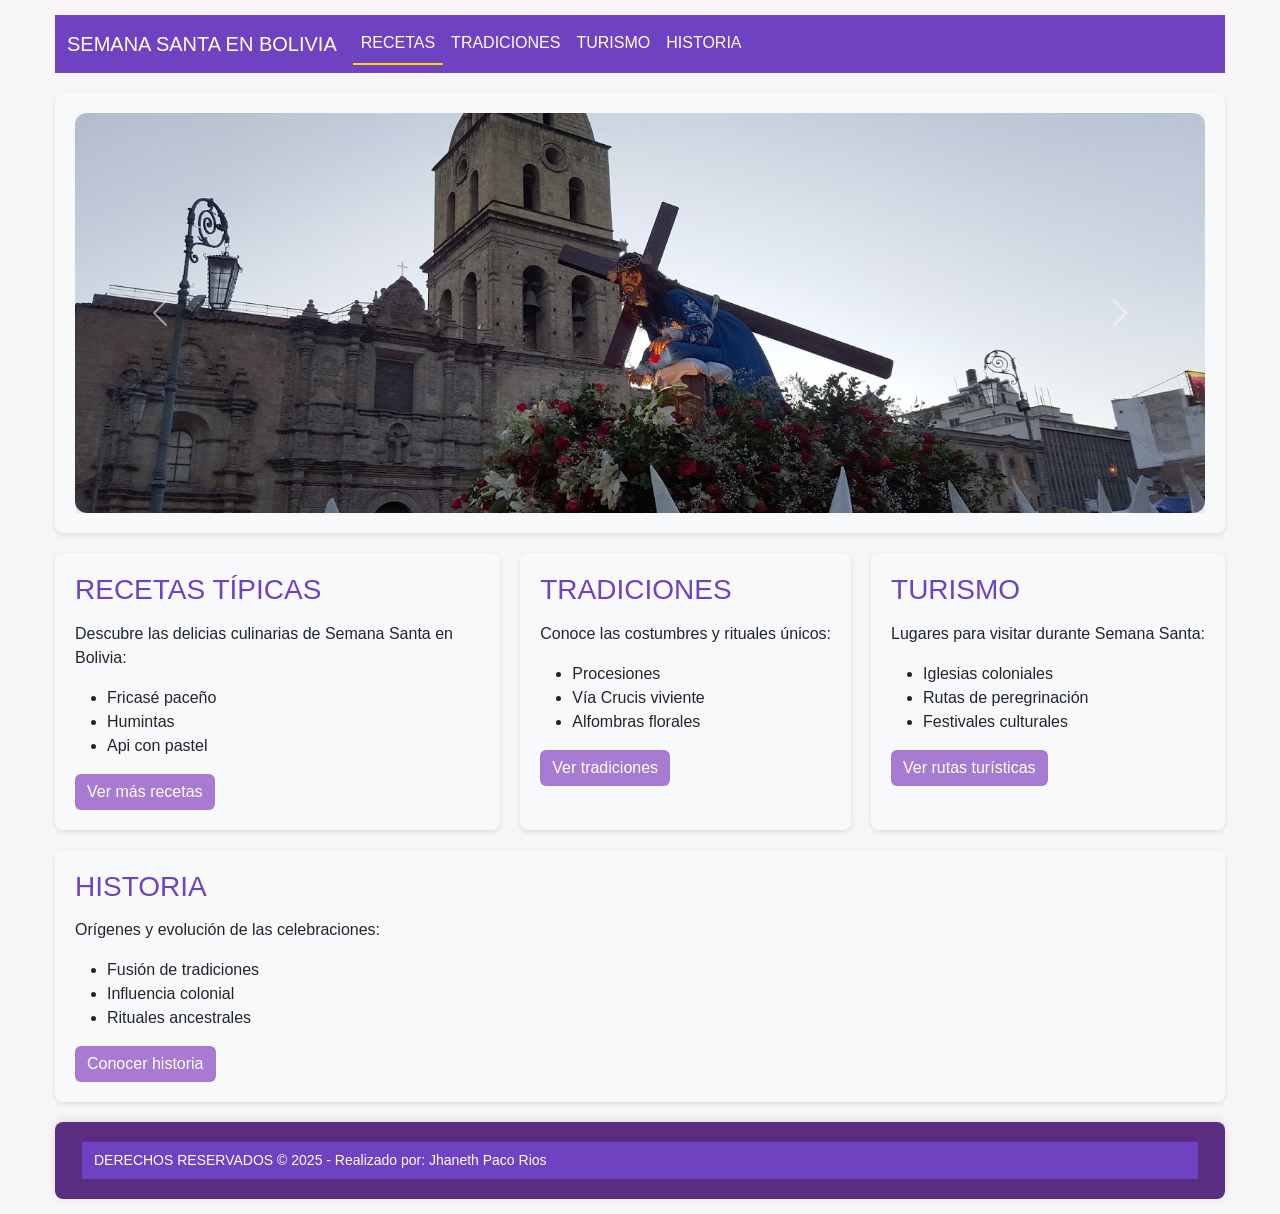
<file: index.html>
<!DOCTYPE html>
<html lang="es">
<head>
    <meta charset="UTF-8">
    <meta name="viewport" content="width=device-width, initial-scale=1.0">
    <link rel="stylesheet" href="css/bootstrap.min.css">
    <script src="js/bootstrap.bundle.min.js"></script>
    <link rel="stylesheet" href="estilos/estprinc.css">
    <title>Semana Santa en Bolivia</title>
    <style>
        .contenedor {
            display: grid;
            grid-template-areas: 
                "cabecera cabecera cabecera"
                "carrusel carrusel carrusel"
                "recetas tradiciones turismo"
                "historia historia historia"
                "pie pie pie";
            gap: 20px;
            padding: 15px;
        }
        .cabecera { grid-area: cabecera; }
        .carrusel { grid-area: carrusel; }
        .recetas { grid-area: recetas; }
        .tradiciones { grid-area: tradiciones; }
        .turismo { grid-area: turismo; }
        .historia { grid-area: historia; }
        .pie { grid-area: pie; }
        
        .seccion {
            background-color: #f8f9fa;
            border-radius: 8px;
            padding: 20px;
            box-shadow: 0 2px 5px rgba(0,0,0,0.1);
            min-height: 200px;
        }
        .autor {
            font-style: italic;
            text-align: right;
            margin-top: 15px;
            color: #666;
        }
        .carousel-img {
            height: 400px;
            object-fit: cover;
        }
    </style>
</head>
<body>
    <div class="contenedor">
        <!-- CABECERA -->
        <div class="cabecera">
            <nav class="navbar navbar-expand-lg bg-body-tertiary">
                <div class="container-fluid">
                    <a class="navbar-brand" href="./index.html">SEMANA SANTA EN BOLIVIA</a>
                    <button class="navbar-toggler" type="button" data-bs-toggle="collapse" data-bs-target="#navbarNav" aria-expanded="false">
                        <span class="navbar-toggler-icon"></span>
                    </button>
                    <div class="collapse navbar-collapse" id="navbarNav">
                        <div class="navbar-nav">
                            <a class="nav-link active" href="pags/recetas.html">RECETAS</a>
                            <a class="nav-link" href="pags/tradiciones.html">TRADICIONES</a>
                            <a class="nav-link" href="pags/turismo.html">TURISMO</a>
                            <a class="nav-link" href="pags/historia.html">HISTORIA</a>
                        </div>
                    </div>
                </div>
            </nav>
        </div>
        
        <!-- CARRUSEL -->
        <div class="carrusel seccion">
            <div id="carouselSemanaSanta" class="carousel slide" data-bs-ride="carousel">
                <div class="carousel-inner">
                    <div class="carousel-item active">
                        <img src="imag/Semana-Santa-en-Bolivia.jpg" class="d-block w-100 carousel-img" alt="Procesión de Semana Santa">
                    </div>
                    <div class="carousel-item">
                        <img src="imag/Procesion-con-capirotes-en-La-Paz.png" class="d-block w-100 carousel-img" alt="Comida típica">
                    </div>
                    <div class="carousel-item">
                        <img src="imag/Diseno-sin-titulo-13-1.png" class="d-block w-100 carousel-img" alt="Iglesia colonial">
                    </div>
                </div>
                <button class="carousel-control-prev" type="button" data-bs-target="#carouselSemanaSanta" data-bs-slide="prev">
                    <span class="carousel-control-prev-icon"></span>
                </button>
                <button class="carousel-control-next" type="button" data-bs-target="#carouselSemanaSanta" data-bs-slide="next">
                    <span class="carousel-control-next-icon"></span>
                </button>
            </div>
        </div>
        
        <!-- RECETAS -->
        <div class="recetas seccion">
            <h3>RECETAS TÍPICAS</h3>
            <p>Descubre las delicias culinarias de Semana Santa en Bolivia:</p>
            <ul>
                <li>Fricasé paceño</li>
                <li>Humintas</li>
                <li>Api con pastel</li>
            </ul>
            <a href="pags/recetas.html" class="btn btn-primary">Ver más recetas</a>
        </div>
        
        <!-- TRADICIONES -->
        <div class="tradiciones seccion">
            <h3>TRADICIONES</h3>
            <p>Conoce las costumbres y rituales únicos:</p>
            <ul>
                <li>Procesiones</li>
                <li>Vía Crucis viviente</li>
                <li>Alfombras florales</li>
            </ul>
            <a href="pags/tradiciones.html" class="btn btn-primary">Ver tradiciones</a>
        </div>
        
        <!-- TURISMO -->
        <div class="turismo seccion">
            <h3>TURISMO</h3>
            <p>Lugares para visitar durante Semana Santa:</p>
            <ul>
                <li>Iglesias coloniales</li>
                <li>Rutas de peregrinación</li>
                <li>Festivales culturales</li>
            </ul>
            <a href="pags/turismo.html" class="btn btn-primary">Ver rutas turísticas</a>
        </div>
        
        <!-- HISTORIA -->
        <div class="historia seccion">
            <h3>HISTORIA</h3>
            <p>Orígenes y evolución de las celebraciones:</p>
            <ul>
                <li>Fusión de tradiciones</li>
                <li>Influencia colonial</li>
                <li>Rituales ancestrales</li>
            </ul>
            <a href="pags/historia.html" class="btn btn-primary">Conocer historia</a>
        </div>
        
        <!-- PIE DE PÁGINA -->
        <div class="pie">
            <div class="container">
                <nav class="navbar navbar-expand-lg bg-body-tertiary">
                    <div class="container-fluid">
                        DERECHOS RESERVADOS © 2025 - Realizado por: Jhaneth Paco Rios
                    </div>
                </nav>
            </div>
        </div>
    </div>
</body>
</html>
</file>
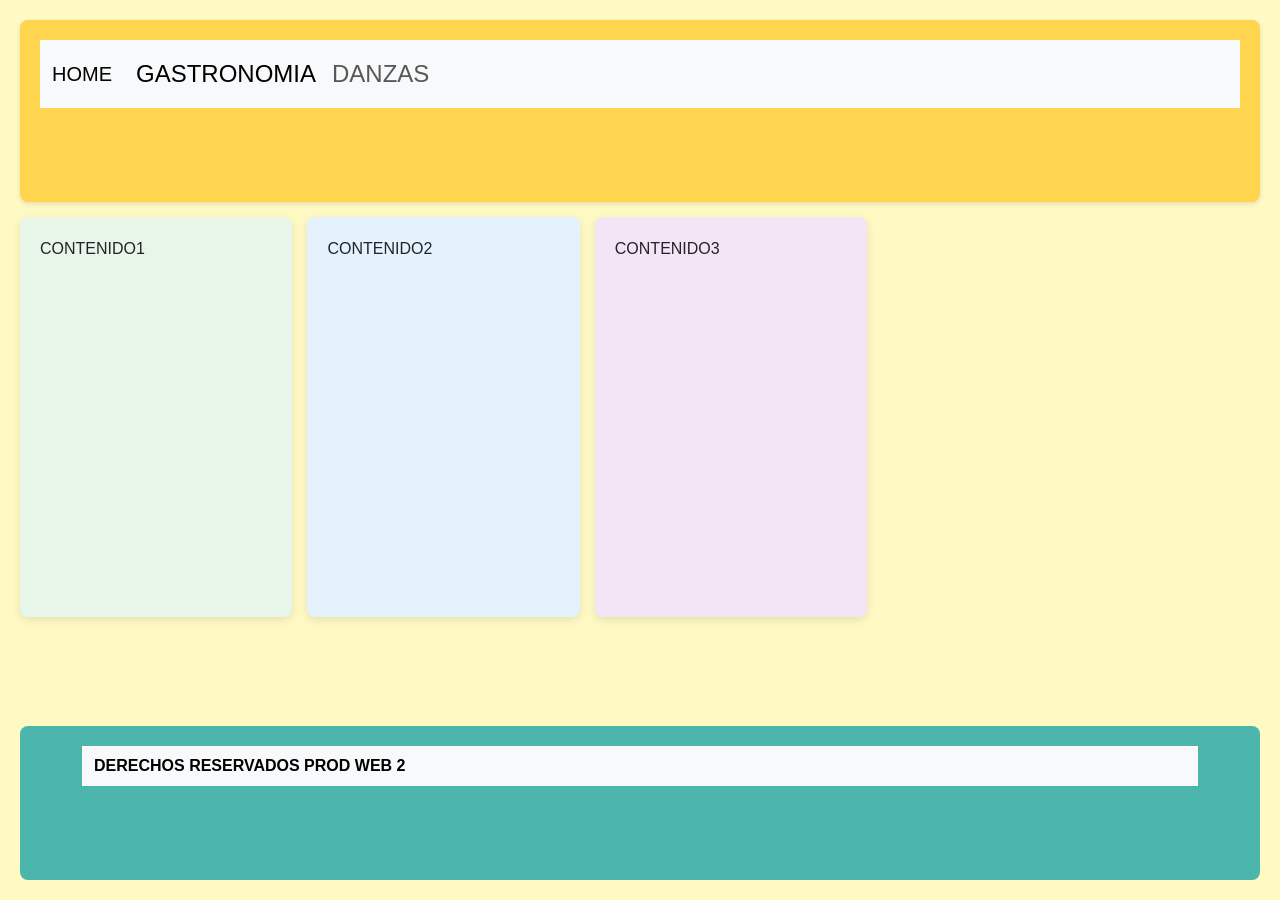
<file: pags/danzas.html>
<!DOCTYPE html>
<html lang="en">
<head>
    <meta charset="UTF-8">
<meta name="viewport" content="width=device-width, initial-scale=1.0">
<link rel="stylesheet" href="../css/bootstrap.min.css">
<script src="../js/bootstrap.bundle.min.js"></script>
<link rel="stylesheet" href="../estilos/estilos.css">
<title>LA PAZ</title>
</head>
<body>
    <div class="contenedor">
        <div class="cabecera">
            <nav class="navbar navbar-expand-lg bg-body-tertiary">
                <div class="container-fluid">
                  <a class="navbar-brand" href="../index.html">HOME</a>
                  <button class="navbar-toggler" type="button" data-bs-toggle="collapse" data-bs-target="#navbarNavAltMarkup" aria-controls="navbarNavAltMarkup" aria-expanded="false" aria-label="Toggle navigation">
                    <span class="navbar-toggler-icon"></span>
                  </button>
                  <div class="collapse navbar-collapse" id="navbarNavAltMarkup">
                    <div class="navbar-nav">
                      <a class="nav-link active" aria-current="page" href="../pags/gastronomia.html">GASTRONOMIA</a>
                      <a class="nav-link" href="../pags/danzas.html">DANZAS</a>
                    </div>
                  </div>
                </div>
              </nav>
        </div>
      
        <div class="cont1">CONTENIDO1</div>
        <div class="cont2">CONTENIDO2</div>
        <div class="cont3">CONTENIDO3</div>
        <div class="pie">
            <div class="container">
                <nav class="navbar navbar-expand-lg bg-body-tertiary">
                  <div class="container-fluid">
                    DERECHOS RESERVADOS PROD WEB 2
                  </div>
                </nav>
              </div>
        </div>
    </div>
</body>
</html>
</file>
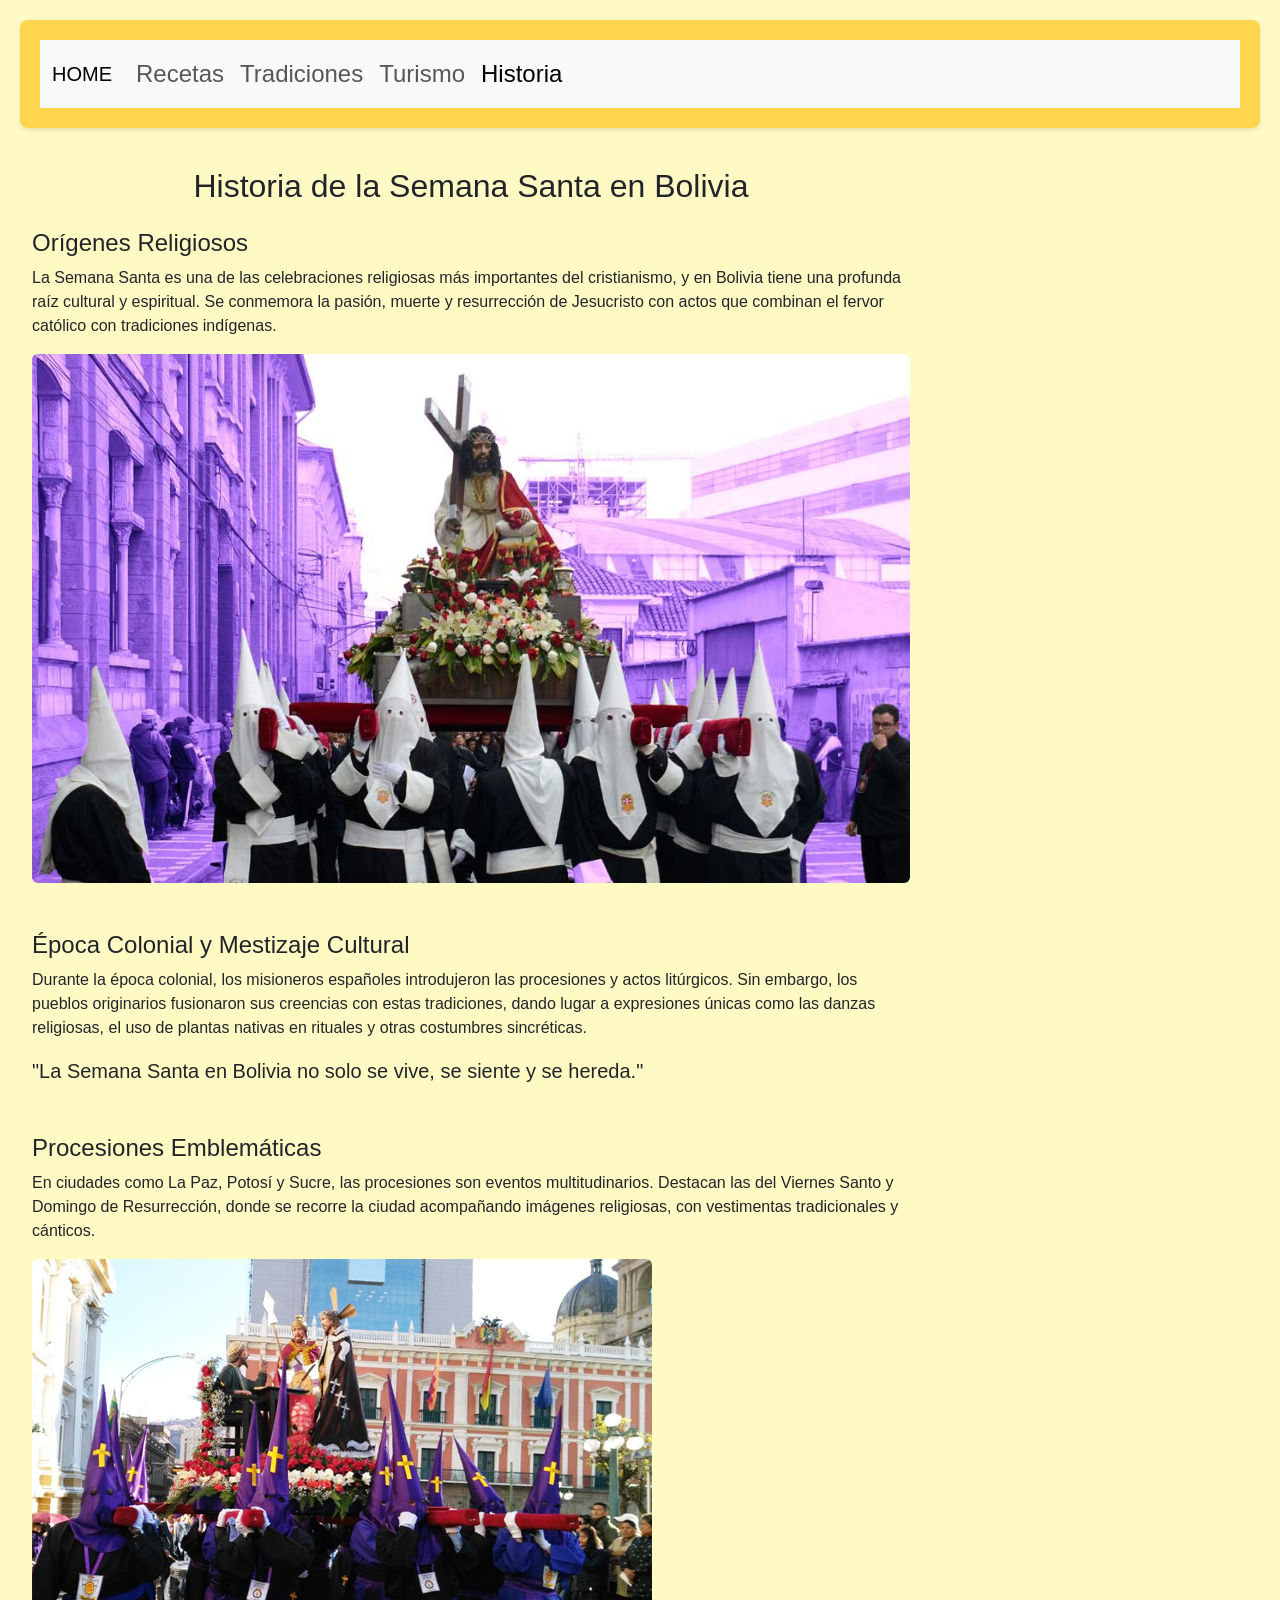
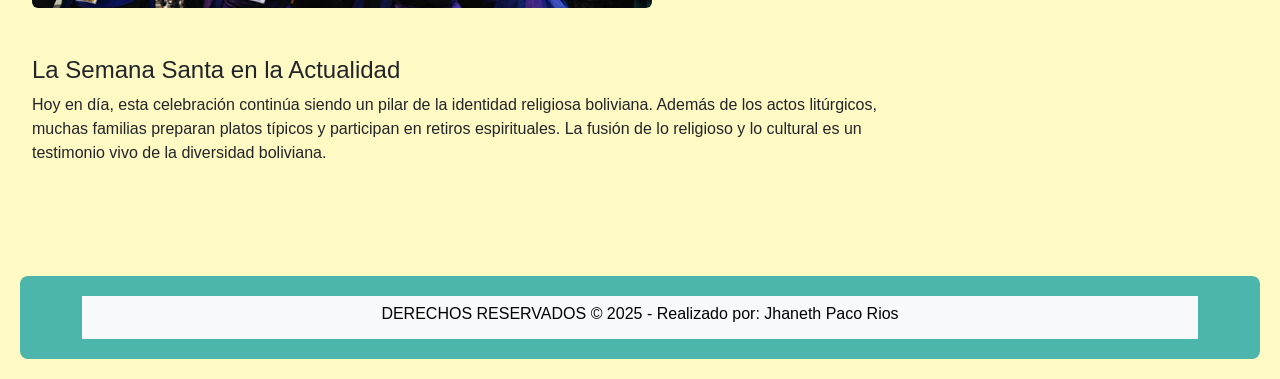
<file: pags/historia.html>
<!DOCTYPE html>
<html lang="es">
<head>
  <meta charset="UTF-8">
  <meta name="viewport" content="width=device-width, initial-scale=1.0">
  <link rel="stylesheet" href="../css/bootstrap.min.css">
  <script src="../js/bootstrap.bundle.min.js"></script>
  <link rel="stylesheet" href="../estilos/estilos.css">
  <title>Historia Semana Santa en Bolivia</title>
</head>
<body>
  <div class="contenedor">
    <!-- Cabecera -->
    <div class="cabecera">
      <nav class="navbar navbar-expand-lg bg-body-tertiary">
        <div class="container-fluid">
          <a class="navbar-brand" href="../index.html">HOME</a>
          <button class="navbar-toggler" type="button" data-bs-toggle="collapse" data-bs-target="#navbarNavAltMarkup">
            <span class="navbar-toggler-icon"></span>
          </button>
          <div class="collapse navbar-collapse" id="navbarNavAltMarkup">
            <div class="navbar-nav">
              <a class="nav-link" href="../pags/recetas.html">Recetas</a>
              <a class="nav-link" href="../pags/tradiciones.html">Tradiciones</a>
              <a class="nav-link" href="../pags/turismo.html">Turismo</a>
              <a class="nav-link active" aria-current="page" href="../pags/historia.html">Historia</a>
            </div>
          </div>
        </div>
      </nav>
    </div>

    <!-- Contenido principal -->
    <div class="container mt-4">
      <h2 class="text-center mb-4">Historia de la Semana Santa en Bolivia</h2>

      <section class="mb-5">
        <h4>Orígenes Religiosos</h4>
        <p>
          La Semana Santa es una de las celebraciones religiosas más importantes del cristianismo, y en Bolivia tiene una profunda raíz cultural y espiritual. Se conmemora la pasión, muerte y resurrección de Jesucristo con actos que combinan el fervor católico con tradiciones indígenas.
        </p>
        <img src="../imag/semana-santa-bolivia.jpg" class="img-fluid rounded" alt="Historia Semana Santa">
      </section>

      <section class="mb-5">
        <h4>Época Colonial y Mestizaje Cultural</h4>
        <p>
          Durante la época colonial, los misioneros españoles introdujeron las procesiones y actos litúrgicos. Sin embargo, los pueblos originarios fusionaron sus creencias con estas tradiciones, dando lugar a expresiones únicas como las danzas religiosas, el uso de plantas nativas en rituales y otras costumbres sincréticas.
        </p>
        <blockquote class="blockquote">
          <p>"La Semana Santa en Bolivia no solo se vive, se siente y se hereda."</p>
        </blockquote>
      </section>

      <section class="mb-5">
        <h4>Procesiones Emblemáticas</h4>
        <p>
          En ciudades como La Paz, Potosí y Sucre, las procesiones son eventos multitudinarios. Destacan las del Viernes Santo y Domingo de Resurrección, donde se recorre la ciudad acompañando imágenes religiosas, con vestimentas tradicionales y cánticos.
        </p>
        <img src="../imag/Viernes Santo en La Paz.jpg" class="img-fluid rounded" alt="Procesión en Bolivia">
      </section>

      <section class="mb-5">
        <h4>La Semana Santa en la Actualidad</h4>
        <p>
          Hoy en día, esta celebración continúa siendo un pilar de la identidad religiosa boliviana. Además de los actos litúrgicos, muchas familias preparan platos típicos y participan en retiros espirituales. La fusión de lo religioso y lo cultural es un testimonio vivo de la diversidad boliviana.
        </p>
      </section>
    </div>

    <!-- Pie de página -->
    <div class="pie mt-5">
      <div class="container">
        <nav class="navbar navbar-expand-lg bg-body-tertiary">
          <div class="container-fluid text-center">
            <h6 class="w-100">DERECHOS RESERVADOS © 2025 - Realizado por: Jhaneth Paco Rios</h6>
          </div>
        </nav>
      </div>
    </div>
  </div>
</body>
</html>
</file>
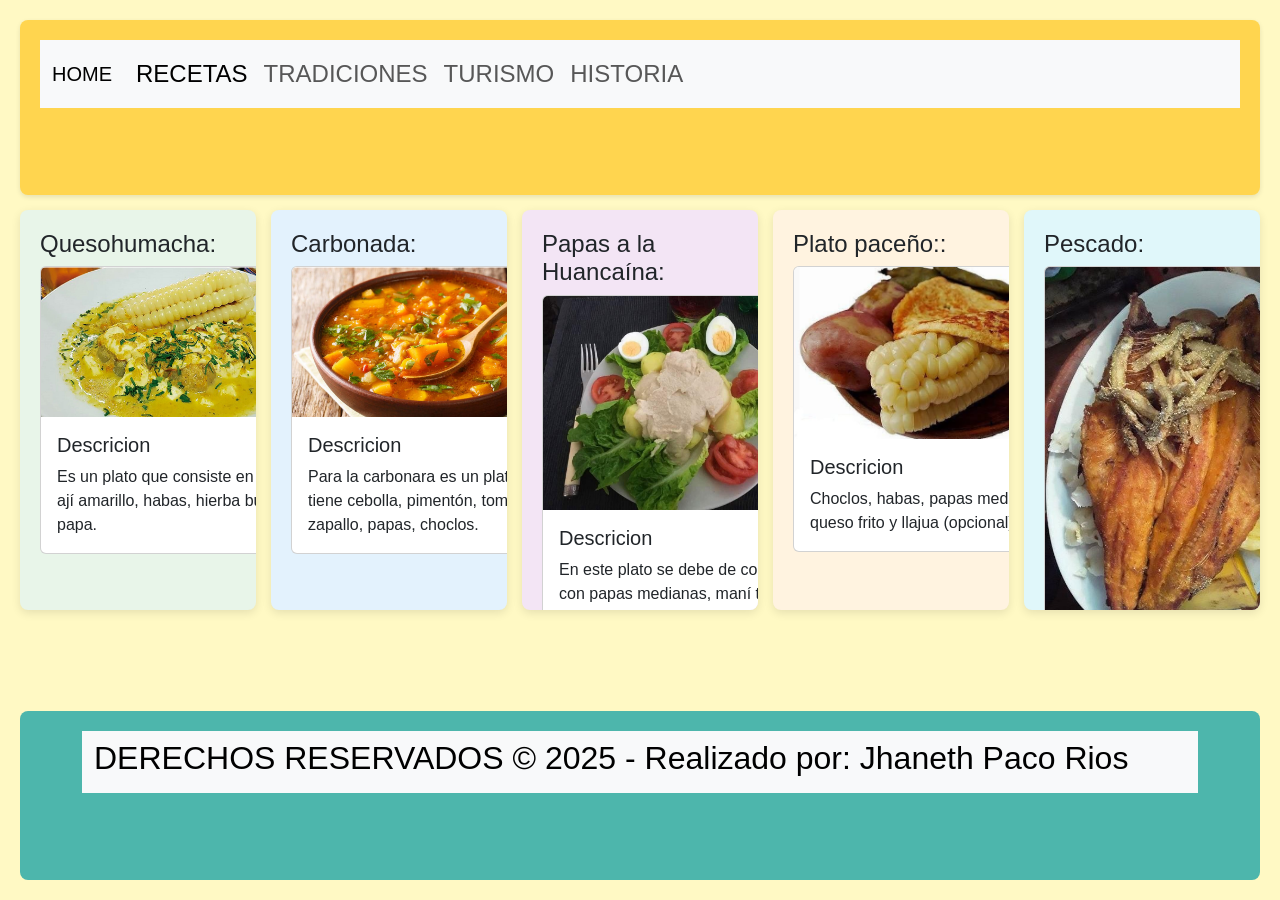
<file: pags/recetas.html>
<!DOCTYPE html>
<html lang="en">
<head>
    <meta charset="UTF-8">
<meta name="viewport" content="width=device-width, initial-scale=1.0">
<link rel="stylesheet" href="../css/bootstrap.min.css">
<script src="../js/bootstrap.bundle.min.js"></script>
<link rel="stylesheet" href="../estilos/estilos.css">
<title>HOME Semana Santa en Bolivia</title>
</head>
<body>
    <div class="contenedor">
        <div class="cabecera">
            <nav class="navbar navbar-expand-lg bg-body-tertiary">
                <div class="container-fluid">
                  <a class="navbar-brand" href="../index.html">HOME</a>
                  <button class="navbar-toggler" type="button" data-bs-toggle="collapse" data-bs-target="#navbarNavAltMarkup" aria-controls="navbarNavAltMarkup" aria-expanded="false" aria-label="Toggle navigation">
                    <span class="navbar-toggler-icon"></span>
                  </button>
                  <div class="collapse navbar-collapse" id="navbarNavAltMarkup">
                    <div class="navbar-nav">
                      <a class="nav-link active" aria-current="page" href="../pags/recetas.html">RECETAS</a>
                      <a class="nav-link" href="../pags/tradiciones.html">TRADICIONES</a>
                      <a class="nav-link" href="../pags/turismo.html">TURISMO</a>
                      <a class="nav-link" href="../pags/historia.html">HISTORIA</a>
                    </div>
                  </div>
                </div>
              </nav>
        </div>
      
        <div class="cont1">
            <h4>Quesohumacha:</h4>
            <div class="card" style="width: 18rem;">
                <img src="../imag/CARBONADA.png" class="card-img-top" alt="...">
                <div class="card-body">
                  <h5 class="card-title">Descricion</h5>
                  <p class="card-text">Es un plato que consiste en queso, ají amarillo, habas, hierba buena y papa.</p>
        
                </div>
              </div>
        </div>
       
        <div class="cont2">
            
            <h4>Carbonada:</h4>
            <div class="card" style="width: 18rem;">
                <img src="../imag/CARB.png" class="card-img-top" alt="...">
                <div class="card-body">
                  <h5 class="card-title">Descricion</h5>
                  <p class="card-text">Para la carbonara es un plato que tiene cebolla, pimentón, tomates, zapallo, papas, choclos.</p>
        
                </div>
              </div>
        </div>
   
        <div class="cont3">
            
            <h4>Papas a la Huancaína:</h4>
            <div class="card" style="width: 18rem;">
                <img src="../imag/PAPASHUANCAINA.jpg" class="card-img-top" alt="...">
                <div class="card-body">
                  <h5 class="card-title">Descricion</h5>
                  <p class="card-text">En este plato se debe de contar con papas medianas, maní tostado, vainas, cebolla, ajo, perejil, lechuga, huevos duros, queso, aceitunas.</p>
        
                </div>
              </div>
        </div>
       

        <div class="cont4">
            
            <h4>Plato paceño::</h4>
            <div class="card" style="width: 18rem;">
                <img src="../imag/PLATO-PACEÑO-623x375.jpg" class="card-img-top" alt="...">
                <div class="card-body">
                  <h5 class="card-title">Descricion</h5>
                  <p class="card-text">Choclos, habas, papas medianas, queso frito y llajua (opcional).</p>
        
                </div>
              </div>
        </div>


        <div class="cont5">
            
            <h4>Pescado:</h4>
            <div class="card" style="width: 18rem;">
                <img src="../imag/120571881_119102813282481_2070258642824942006_n.jpg" class="card-img-top" alt="...">
                <div class="card-body">
                  <h5 class="card-title">Descricion</h5>
                  <p class="card-text"> Es uno de los platos más representativos de la ciudad de La Paz, lleva trucha, pejerey o mauri, limones, cilantro, harina amarilla, sal y condimentos.</p>
        
                </div>
              </div>
        </div>



        <div class="pie">
            <div class="container">
                <nav class="navbar navbar-expand-lg bg-body-tertiary">
                  <div class="container-fluid">
                   <h2> DERECHOS RESERVADOS © 2025 - Realizado por: Jhaneth Paco Rios</h2>
                  </div>
                </nav>
              </div>
        </div>
    </div>
</body>
</html>
</file>
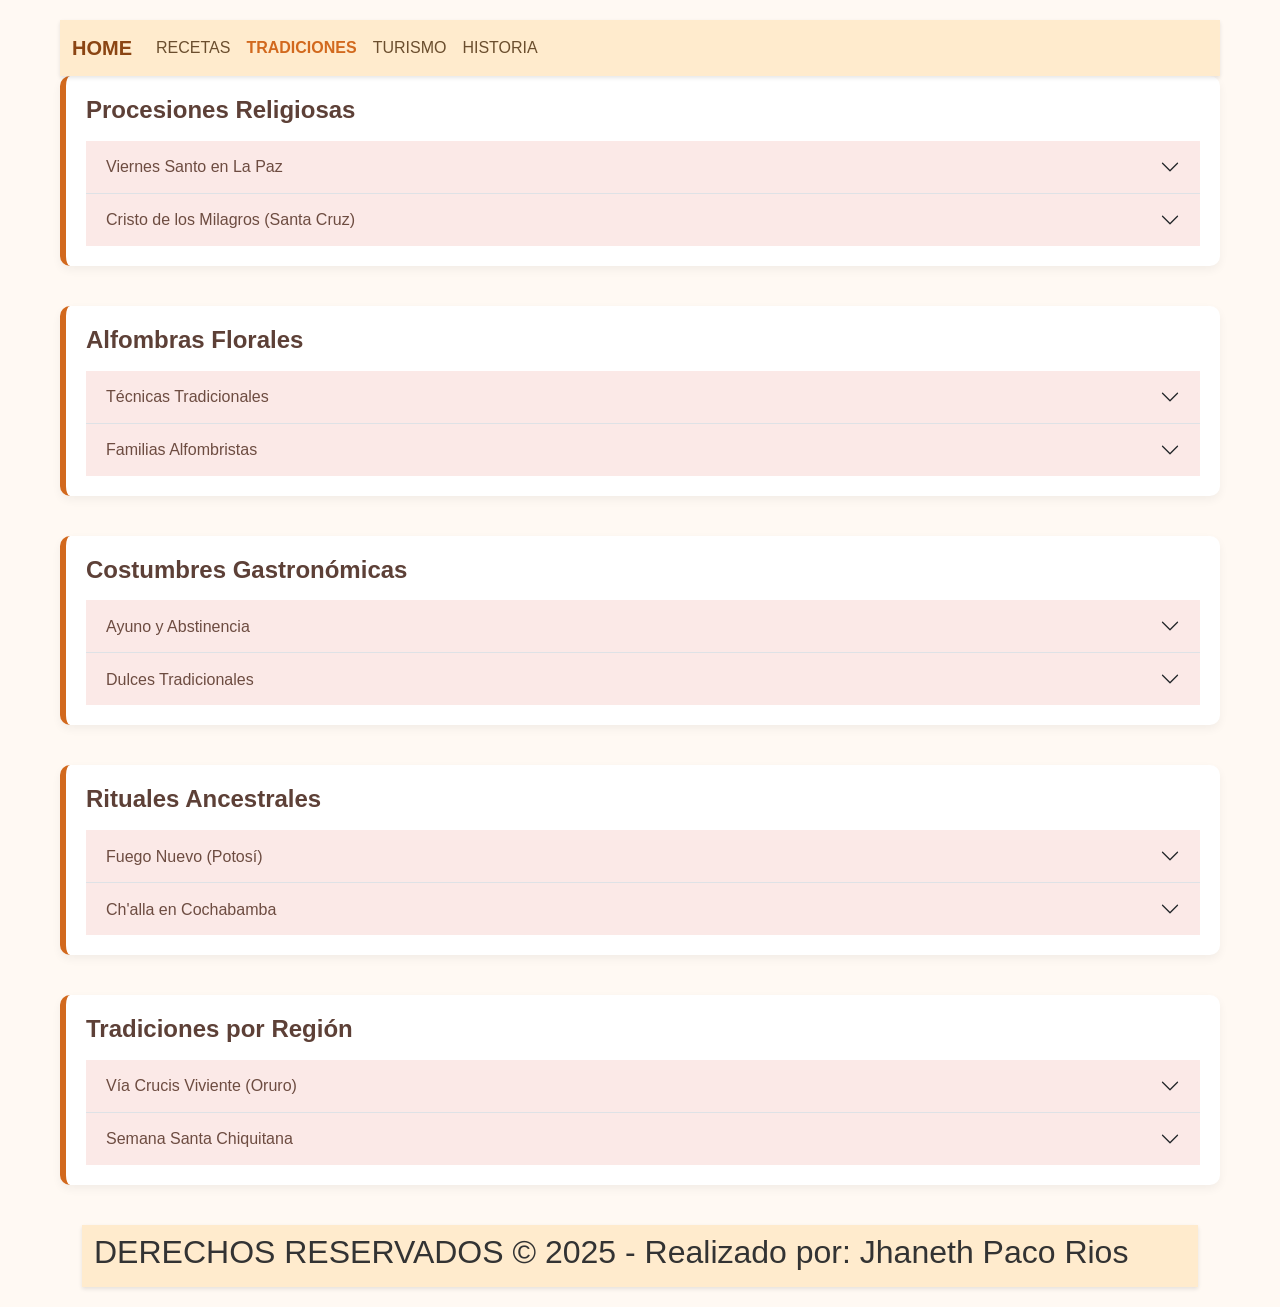
<file: pags/tradiciones.html>
<!DOCTYPE html>
<html lang="es">
<head>
    <meta charset="UTF-8">
    <meta name="viewport" content="width=device-width, initial-scale=1.0">
    <link rel="stylesheet" href="../css/bootstrap.min.css">
    <script src="../js/bootstrap.bundle.min.js"></script>
    <link rel="stylesheet" href="../estilos/es.css">
    <title>Tradiciones Semana Santa en Bolivia</title>
    <style>
        .accordion-button:not(.collapsed) {
            background-color: #f8f9fa;
            color: #5D4037;
            font-weight: bold;
        }
        .accordion-button:focus {
            box-shadow: none;
            border-color: rgba(0,0,0,.125);
        }
        .accordion-body img {
            border-radius: 5px;
            margin-bottom: 10px;
        }
    </style>
</head>
<body>
    <div class="contenedor">
        <div class="cabecera">
            <nav class="navbar navbar-expand-lg bg-body-tertiary">
                <div class="container-fluid">
                    <a class="navbar-brand" href="../index.html">HOME</a>
                    <button class="navbar-toggler" type="button" data-bs-toggle="collapse" data-bs-target="#navbarNavAltMarkup" aria-expanded="false">
                        <span class="navbar-toggler-icon"></span>
                    </button>
                    <div class="collapse navbar-collapse" id="navbarNavAltMarkup">
                        <div class="navbar-nav">
                            <a class="nav-link" href="../pags/recetas.html">RECETAS</a>
                            <a class="nav-link active" href="../pags/tradiciones.html">TRADICIONES</a>
                            <a class="nav-link" href="../pags/turismo.html">TURISMO</a>
                            <a class="nav-link" href="../pags/historia.html">HISTORIA</a>
                        </div>
                    </div>
                </div>
            </nav>
        </div>
      
        <!-- Contenedor 1 - Procesiones -->
        <div class="cont1">
            <h4 class="mb-3">Procesiones Religiosas</h4>
            <div class="accordion accordion-flush" id="accordionProcesiones">
                <div class="accordion-item">
                    <h2 class="accordion-header">
                        <button class="accordion-button collapsed" type="button" data-bs-toggle="collapse" data-bs-target="#flush-procesion1">
                            Viernes Santo en La Paz
                        </button>
                    </h2>
                    <div id="flush-procesion1" class="accordion-collapse collapse" data-bs-parent="#accordionProcesiones">
                        <div class="accordion-body">
                            <img src="../imag/Viernes Santo en La Paz.jpg" class="d-block w-100" alt="Procesión La Paz">
                            <p class="mt-2">La procesión del Viernes Santo en La Paz es una de las más multitudinarias, donde los fieles acompañan al Señor del Gran Poder en un recorrido por el centro histórico.</p>
                        </div>
                    </div>
                </div>
                <div class="accordion-item">
                    <h2 class="accordion-header">
                        <button class="accordion-button collapsed" type="button" data-bs-toggle="collapse" data-bs-target="#flush-procesion2">
                            Cristo de los Milagros (Santa Cruz)
                        </button>
                    </h2>
                    <div id="flush-procesion2" class="accordion-collapse collapse" data-bs-parent="#accordionProcesiones">
                        <div class="accordion-body">
                            <img src="../imag/Cristo de los Milagros (Santa Cruz).jpg" class="d-block w-100" alt="Procesión Santa Cruz">
                            <p class="mt-2">En Santa Cruz, la procesión del Cristo de los Milagros reúne a miles de devotos que visten túnicas moradas y cargan pesadas cruces.</p>
                        </div>
                    </div>
                </div>
            </div>
        </div>
       
        <!-- Contenedor 2 - Alfombras -->
        <div class="cont2">
            <h4 class="mb-3">Alfombras Florales</h4>
            <div class="accordion accordion-flush" id="accordionAlfombras">
                <div class="accordion-item">
                    <h2 class="accordion-header">
                        <button class="accordion-button collapsed" type="button" data-bs-toggle="collapse" data-bs-target="#flush-alfombra1">
                            Técnicas Tradicionales
                        </button>
                    </h2>
                    <div id="flush-alfombra1" class="accordion-collapse collapse" data-bs-parent="#accordionAlfombras">
                        <div class="accordion-body">
                            <img src="../imag/Las alfombras flores.webp" class="d-block w-100" alt="Alfombra Floral">
                            <p class="mt-2">Las alfombras se elaboran con flores naturales, aserrín teñido y otros materiales naturales, formando diseños religiosos que cubren las calles por donde pasarán las procesiones.</p>
                        </div>
                    </div>
                </div>
                <div class="accordion-item">
                    <h2 class="accordion-header">
                        <button class="accordion-button collapsed" type="button" data-bs-toggle="collapse" data-bs-target="#flush-alfombra2">
                            Familias Alfombristas
                        </button>
                    </h2>
                    <div id="flush-alfombra2" class="accordion-collapse collapse" data-bs-parent="#accordionAlfombras">
                        <div class="accordion-body">
                            <p>En ciudades como Sucre y Tarija, existen familias que por generaciones se han dedicado a esta tradición, transmitiendo los secretos del oficio.</p>
                        </div>
                    </div>
                </div>
            </div>
        </div>
   
        <!-- Contenedor 3 - Gastronomía -->
        <div class="cont3">
            <h4 class="mb-3">Costumbres Gastronómicas</h4>
            <div class="accordion accordion-flush" id="accordionGastronomia">
                <div class="accordion-item">
                    <h2 class="accordion-header">
                        <button class="accordion-button collapsed" type="button" data-bs-toggle="collapse" data-bs-target="#flush-gastronomia1">
                            Ayuno y Abstinencia
                        </button>
                    </h2>
                    <div id="flush-gastronomia1" class="accordion-collapse collapse" data-bs-parent="#accordionGastronomia">
                        <div class="accordion-body">
                            <p>El Viernes Santo se observa el ayuno y abstinencia de carne, dando lugar a platos tradicionales como el pescado, la quinua y los dulces típicos.</p>
                        </div>
                    </div>
                </div>
                <div class="accordion-item">
                    <h2 class="accordion-header">
                        <button class="accordion-button collapsed" type="button" data-bs-toggle="collapse" data-bs-target="#flush-gastronomia2">
                            Dulces Tradicionales
                        </button>
                    </h2>
                    <div id="flush-gastronomia2" class="accordion-collapse collapse" data-bs-parent="#accordionGastronomia">
                        <div class="accordion-body">
                            <img src="../imag/dulces.jpg" class="d-block w-100" alt="Dulces Tradicionales">
                            <p class="mt-2">Los rosquetes, bizcochuelos y empanadas de dulce son preparados especialmente para esta época y compartidos en familia.</p>
                        </div>
                    </div>
                </div>
            </div>
        </div>
       
        <!-- Contenedor 4 - Rituales -->
        <div class="cont4">
            <h4 class="mb-3">Rituales Ancestrales</h4>
            <div class="accordion accordion-flush" id="accordionRituales">
                <div class="accordion-item">
                    <h2 class="accordion-header">
                        <button class="accordion-button collapsed" type="button" data-bs-toggle="collapse" data-bs-target="#flush-ritual1">
                            Fuego Nuevo (Potosí)
                        </button>
                    </h2>
                    <div id="flush-ritual1" class="accordion-collapse collapse" data-bs-parent="#accordionRituales">
                        <div class="accordion-body">
                            <p>En algunas comunidades de Potosí se mantiene la tradición del "fuego nuevo", donde se apagan todos los fogones y se enciende uno nuevo con rituales andinos.</p>
                        </div>
                    </div>
                </div>
                <div class="accordion-item">
                    <h2 class="accordion-header">
                        <button class="accordion-button collapsed" type="button" data-bs-toggle="collapse" data-bs-target="#flush-ritual2">
                            Ch'alla en Cochabamba
                        </button>
                    </h2>
                    <div id="flush-ritual2" class="accordion-collapse collapse" data-bs-parent="#accordionRituales">
                        <div class="accordion-body">
                            <img src="../imag/cocha.webp" class="d-block w-100" alt="Ch'alla Cochabamba">
                            <p class="mt-2">La ch'alla o ritual de agradecimiento a la Pachamama se realiza en muchas comunidades combinando elementos católicos y andinos.</p>
                        </div>
                    </div>
                </div>
            </div>
        </div>

        <!-- Contenedor 5 - Tradiciones Regionales -->
        <div class="cont5">
            <h4 class="mb-3">Tradiciones por Región</h4>
            <div class="accordion accordion-flush" id="accordionRegion">
                <div class="accordion-item">
                    <h2 class="accordion-header">
                        <button class="accordion-button collapsed" type="button" data-bs-toggle="collapse" data-bs-target="#flush-region1">
                            Vía Crucis Viviente (Oruro)
                        </button>
                    </h2>
                    <div id="flush-region1" class="accordion-collapse collapse" data-bs-parent="#accordionRegion">
                        <div class="accordion-body">
                            <img src="../imag/hq720.jpg" class="d-block w-100" alt="Vía Crucis Oruro">
                            <p class="mt-2">En Oruro se realiza un impresionante Vía Crucis Viviente con más de 200 actores que representan las estaciones del calvario de Cristo.</p>
                        </div>
                    </div>
                </div>
                <div class="accordion-item">
                    <h2 class="accordion-header">
                        <button class="accordion-button collapsed" type="button" data-bs-toggle="collapse" data-bs-target="#flush-region2">
                            Semana Santa Chiquitana
                        </button>
                    </h2>
                    <div id="flush-region2" class="accordion-collapse collapse" data-bs-parent="#accordionRegion">
                        <div class="accordion-body">
                            <p>En las Misiones Jesuíticas de Chiquitos, las celebraciones combinan la música barroca con rituales ancestrales, creando una experiencia única.</p>
                        </div>
                    </div>
                </div>
            </div>
        </div>

        <div class="pie">
            <div class="container">
                <nav class="navbar navbar-expand-lg bg-body-tertiary">
                    <div class="container-fluid">
                        <h2>DERECHOS RESERVADOS © 2025 - Realizado por: Jhaneth Paco Rios</h2>
                    </div>
                </nav>
            </div>
        </div>
    </div>
</body>
</html>
</file>
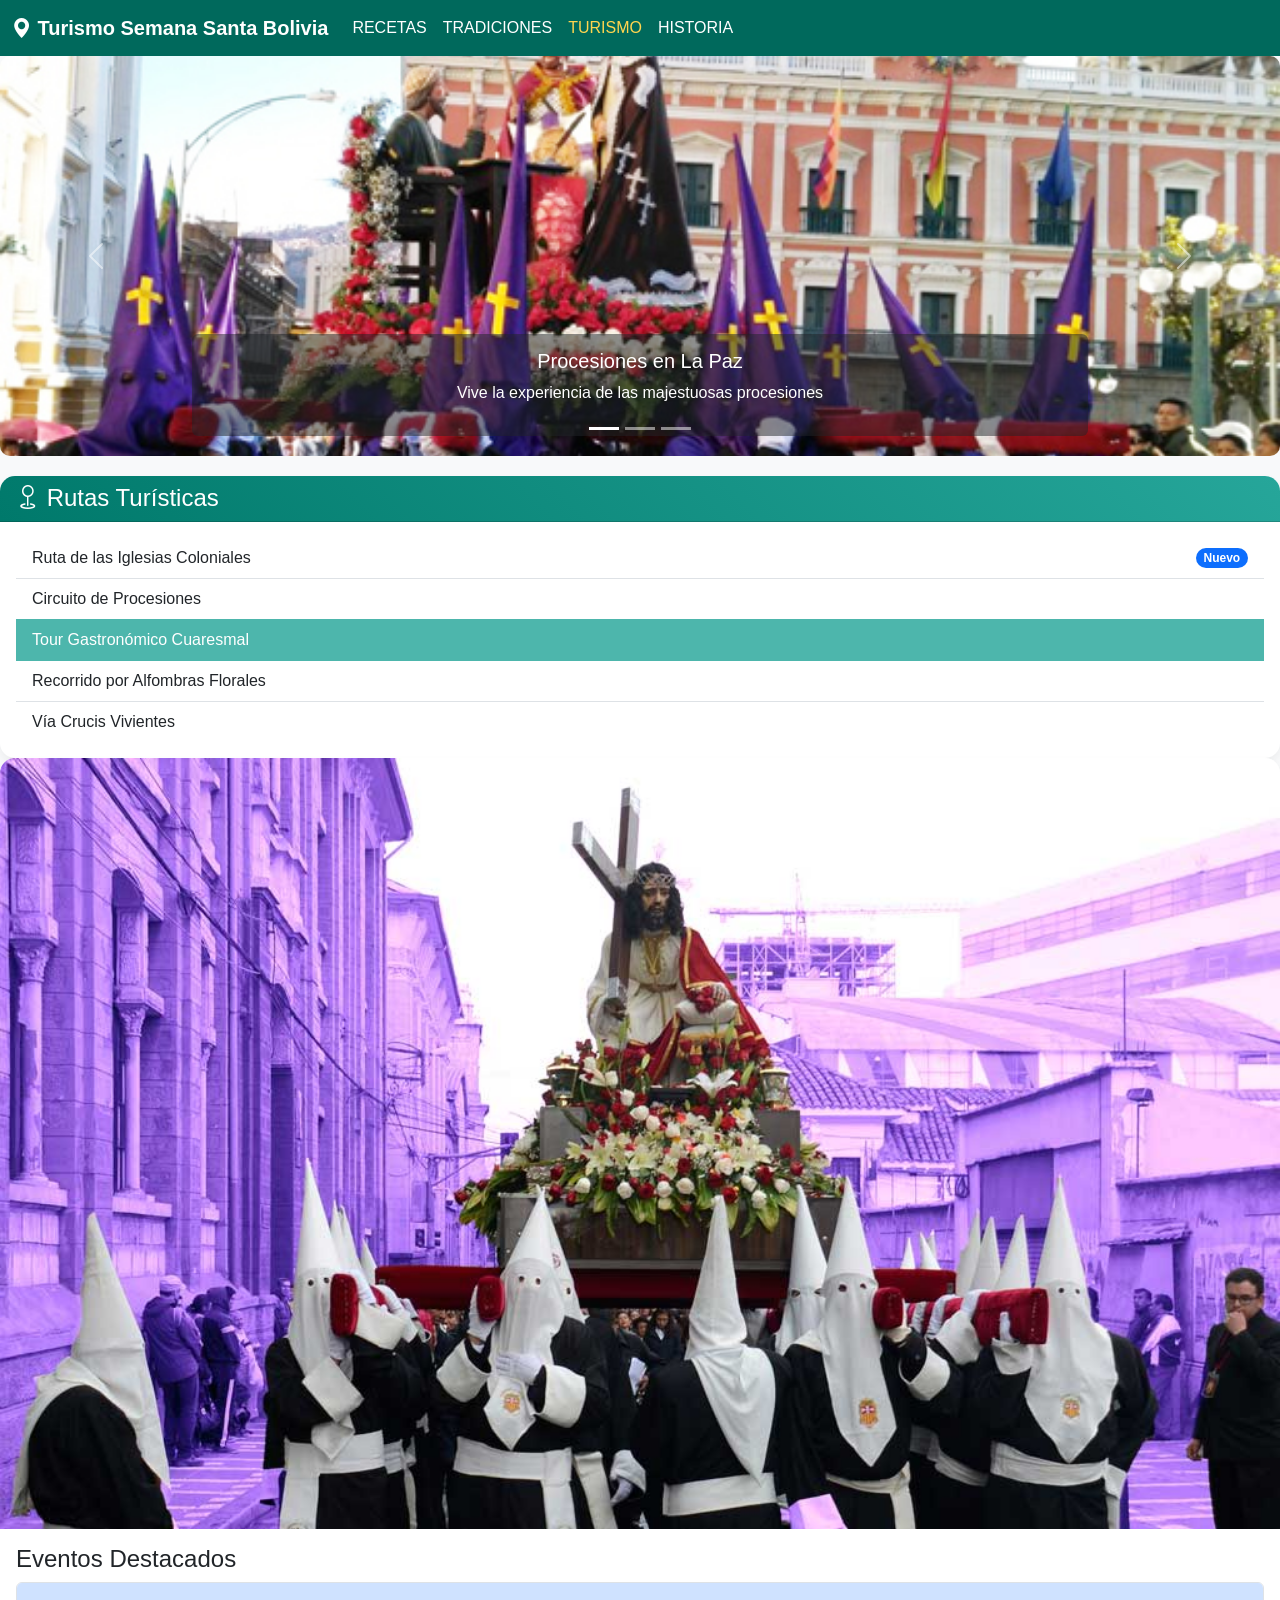
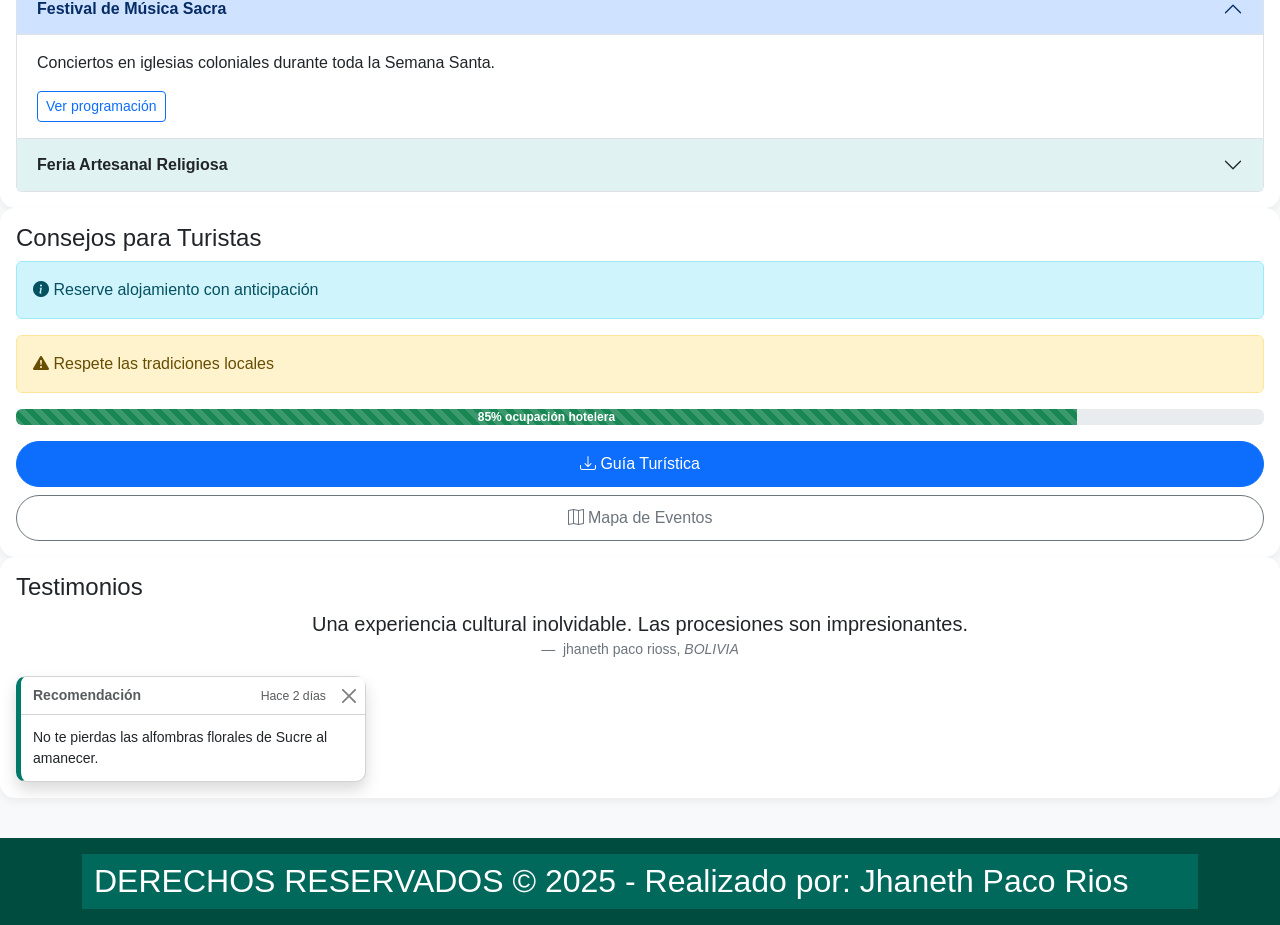
<file: pags/turismo.html>
<!DOCTYPE html>
<html lang="es">
<head>
    <meta charset="UTF-8">
    <meta name="viewport" content="width=device-width, initial-scale=1.0">
    <link rel="stylesheet" href="../css/bootstrap.min.css">
    <script src="../js/bootstrap.bundle.min.js"></script>
    <link rel="stylesheet" href="../estilos/estiloturismo.css">
    <title>HOME</title>
    <style>
        .card-turismo {
            transition: transform 0.3s;
            height: 100%;
        }
        .card-turismo:hover {
            transform: translateY(-5px);
            box-shadow: 0 10px 20px rgba(0,0,0,0.1);
        }
        .carousel-turismo {
            border-radius: 10px;
            overflow: hidden;
            margin-bottom: 20px;
        }
        .list-group-item.active {
            background-color: #4DB6AC;
            border-color: #4DB6AC;
        }
    </style>
</head>
<body>
    <div class="contenedor">
        <div class="cabecera">
            <nav class="navbar navbar-expand-lg bg-body-tertiary">
                <div class="container-fluid">
                    <a class="navbar-brand" href="../index.html">
                        <i class="bi bi-geo-alt-fill"></i> Turismo Semana Santa Bolivia
                    </a>
                    <button class="navbar-toggler" type="button" data-bs-toggle="collapse" data-bs-target="#navbarNavAltMarkup">
                        <span class="navbar-toggler-icon"></span>
                    </button>
                    <div class="collapse navbar-collapse" id="navbarNavAltMarkup">
                        <div class="navbar-nav">
                            <a class="nav-link" href="../pags/recetas.html">RECETAS</a>
                            <a class="nav-link" href="../pags/tradiciones.html">TRADICIONES</a>
                            <a class="nav-link active" aria-current="page" href="../pags/turismo.html">TURISMO</a>
                            <a class="nav-link" href="../pags/historia.html">HISTORIA</a>
                        </div>
                    </div>
                </div>
            </nav>
        </div>
      
        <!-- Carrusel de lugares turísticos -->
        <div class="cont1">
            <div id="carouselTurismo" class="carousel slide carousel-turismo" data-bs-ride="carousel">
                <div class="carousel-indicators">
                    <button type="button" data-bs-target="#carouselTurismo" data-bs-slide-to="0" class="active"></button>
                    <button type="button" data-bs-target="#carouselTurismo" data-bs-slide-to="1"></button>
                    <button type="button" data-bs-target="#carouselTurismo" data-bs-slide-to="2"></button>
                </div>
                <div class="carousel-inner">
                    <div class="carousel-item active">
                        <img src="../imag/procesion.jpg" class="d-block w-100" alt="Procesión La Paz">
                        <div class="carousel-caption d-none d-md-block bg-dark bg-opacity-50 rounded">
                            <h5>Procesiones en La Paz</h5>
                            <p>Vive la experiencia de las majestuosas procesiones</p>
                        </div>
                    </div>
                    <div class="carousel-item">
                        <img src="../imag/Las alfombras flores.webp" class="d-block w-100" alt="Alfombras Sucre">
                        <div class="carousel-caption d-none d-md-block bg-dark bg-opacity-50 rounded">
                            <h5>Alfombras Florales en Sucre</h5>
                            <p>Arte efímero que adorna las calles</p>
                        </div>
                    </div>
                    <div class="carousel-item">
                        <img src="../imag/les-33-eglises-de-potosi-v2-630-420.jpeg" class="d-block w-100" alt="Iglesias Potosí">
                        <div class="carousel-caption d-none d-md-block bg-dark bg-opacity-50 rounded">
                            <h5>Iglesias Coloniales de Potosí</h5>
                            <p>Patrimonio cultural durante Semana Santa</p>
                        </div>
                    </div>
                </div>
                <button class="carousel-control-prev" type="button" data-bs-target="#carouselTurismo" data-bs-slide="prev">
                    <span class="carousel-control-prev-icon"></span>
                </button>
                <button class="carousel-control-next" type="button" data-bs-target="#carouselTurismo" data-bs-slide="next">
                    <span class="carousel-control-next-icon"></span>
                </button>
            </div>
        </div>
       
        <!-- Lugares recomendados -->
        <div class="cont2">
            <div class="card card-turismo">
                <div class="card-header bg-success text-white">
                    <h4 class="mb-0"><i class="bi bi-geo"></i> Rutas Turísticas</h4>
                </div>
                <div class="card-body">
                    <ul class="list-group list-group-flush">
                        <li class="list-group-item d-flex justify-content-between align-items-center">
                            Ruta de las Iglesias Coloniales
                            <span class="badge bg-primary rounded-pill">Nuevo</span>
                        </li>
                        <li class="list-group-item">Circuito de Procesiones</li>
                        <li class="list-group-item active">Tour Gastronómico Cuaresmal</li>
                        <li class="list-group-item">Recorrido por Alfombras Florales</li>
                        <li class="list-group-item">Vía Crucis Vivientes</li>
                    </ul>
                </div>
            </div>
        </div>
   
        <!-- Eventos destacados -->
        <div class="cont3">
            <div class="card card-turismo">
                <img src="../imag/semana-santa-bolivia.jpg" class="card-img-top" alt="Evento destacado">
                <div class="card-body">
                    <h4 class="card-title">Eventos Destacados</h4>
                    <div class="accordion" id="accordionEventos">
                        <div class="accordion-item">
                            <h2 class="accordion-header">
                                <button class="accordion-button" type="button" data-bs-toggle="collapse" data-bs-target="#collapseOne">
                                    Festival de Música Sacra
                                </button>
                            </h2>
                            <div id="collapseOne" class="accordion-collapse collapse show" data-bs-parent="#accordionEventos">
                                <div class="accordion-body">
                                    <p>Conciertos en iglesias coloniales durante toda la Semana Santa.</p>
                                    <button class="btn btn-sm btn-outline-primary">Ver programación</button>
                                </div>
                            </div>
                        </div>
                        <div class="accordion-item">
                            <h2 class="accordion-header">
                                <button class="accordion-button collapsed" type="button" data-bs-toggle="collapse" data-bs-target="#collapseTwo">
                                    Feria Artesanal Religiosa
                                </button>
                            </h2>
                            <div id="collapseTwo" class="accordion-collapse collapse" data-bs-parent="#accordionEventos">
                                <div class="accordion-body">
                                    <p>Artesanías y souvenirs religiosos en la plaza principal.</p>
                                </div>
                            </div>
                        </div>
                    </div>
                </div>
            </div>
        </div>
       
        <!-- Tips para turistas -->
        <div class="cont4">
            <div class="card card-turismo h-100">
                <div class="card-body">
                    <h4 class="card-title">Consejos para Turistas</h4>
                    <div class="alert alert-info">
                        <i class="bi bi-info-circle-fill"></i> Reserve alojamiento con anticipación
                    </div>
                    <div class="alert alert-warning">
                        <i class="bi bi-exclamation-triangle-fill"></i> Respete las tradiciones locales
                    </div>
                    
                    <div class="progress mb-3">
                        <div class="progress-bar bg-success progress-bar-striped" role="progressbar" style="width: 85%">85% ocupación hotelera</div>
                    </div>
                    
                    <div class="d-grid gap-2">
                        <button class="btn btn-primary" type="button">
                            <i class="bi bi-download"></i> Guía Turística
                        </button>
                        <button class="btn btn-outline-secondary" type="button">
                            <i class="bi bi-map"></i> Mapa de Eventos
                        </button>
                    </div>
                </div>
            </div>
        </div>

        <!-- Testimonios -->
        <div class="cont5">
            <div class="card card-turismo h-100">
                <div class="card-body">
                    <h4 class="card-title">Testimonios</h4>
                    <figure class="text-center">
                        <blockquote class="blockquote">
                            <p>Una experiencia cultural inolvidable. Las procesiones son impresionantes.</p>
                        </blockquote>
                        <figcaption class="blockquote-footer">
                            jhaneth paco rioss, <cite>BOLIVIA</cite>
                        </figcaption>
                    </figure>
                    
                    <div class="toast show" role="alert" aria-live="assertive" aria-atomic="true">
                        <div class="toast-header">
                            <strong class="me-auto">Recomendación</strong>
                            <small>Hace 2 días</small>
                            <button type="button" class="btn-close" data-bs-dismiss="toast" aria-label="Close"></button>
                        </div>
                        <div class="toast-body">
                            No te pierdas las alfombras florales de Sucre al amanecer.
                        </div>
                    </div>
                </div>
            </div>
        </div>

        <div class="pie">
            <div class="container">
                <nav class="navbar navbar-expand-lg bg-body-tertiary">
                    <div class="container-fluid">
                        <h2 class="mb-0">DERECHOS RESERVADOS © 2025 - Realizado por: Jhaneth Paco Rios</h2>
                    </div>
                </nav>
            </div>
        </div>
    </div>
    
    <!-- Bootstrap Icons -->
    <link rel="stylesheet" href="https://cdn.jsdelivr.net/npm/bootstrap-icons@1.10.0/font/bootstrap-icons.css">
</body>
</html>
</file>
<file: estilos/estprinc.css>
body {
    font-family: 'Segoe UI', Tahoma, Geneva, Verdana, sans-serif;
    background-color: #f8f5f9;
    margin: 0;
    padding: 0;
}

.navbar {
    background-color: #6f42c1 !important; /* Morado solemne */
}
.navbar .navbar-brand, .navbar-nav .nav-link {
    color: #fff !important;
    font-weight: 500;
}
.navbar .nav-link.active {
    border-bottom: 2px solid #ffd700; /* Dorado */
}

.contenedor {
    display: grid;
    grid-template-areas: 
        "cabecera cabecera cabecera"
        "carrusel carrusel carrusel"
        "recetas tradiciones turismo"
        "historia historia historia"
        "pie pie pie";
    gap: 20px;
    padding: 20px;
    max-width: 1200px;
    margin: auto;
}

.seccion {
    background-color: #fffafc; /* Blanco con toque cálido */
    border-radius: 15px;
    padding: 30px;
    box-shadow: 0 6px 18px rgba(111, 66, 193, 0.08);
    transition: transform 0.3s ease, box-shadow 0.3s ease;
}
.seccion:hover {
    transform: translateY(-8px);
    box-shadow: 0 10px 20px rgba(111, 66, 193, 0.2);
}

.seccion h3 {
    color: #6f42c1;
    margin-bottom: 15px;
}

.btn-primary {
    background-color: #a77bd1;
    border: none;
    color: white;
}
.btn-primary:hover {
    background-color: #9063c2;
}

.carousel-img {
    height: 420px;
    object-fit: cover;
    border-radius: 12px;
    box-shadow: 0 4px 10px rgba(111, 66, 193, 0.2);
}

.pie {
    background-color: #5a2c82; /* Morado oscuro */
    color: #fff;
    text-align: center;
    padding: 20px 0;
    font-size: 14px;
    border-radius: 8px;
    box-shadow: 0 -2px 10px rgba(0, 0, 0, 0.1);
}
</file>
<file: estilos/estilos.css>
/* Estilos generales del contenedor */
.contenedor {
    background-color: #FFF9C4; /* Amarillo más suave */
    display: grid;
    gap: 15px;
    grid-template-areas: 
        "cabecera cabecera cabecera cabecera cabecera"
        "cont1 cont2 cont3 cont4 cont5"
        "pie pie pie pie pie";
    min-height: 100vh;
    padding: 20px;
    font-family: 'Arial', sans-serif;
}

/* Estilos para la cabecera */
.contenedor .cabecera {
    background-color: #FFD54F; /* Naranja claro */
    grid-area: cabecera;
    padding: 20px;
    text-align: center;
    border-radius: 8px;
    box-shadow: 0 2px 5px rgba(0,0,0,0.1);
    color: #5D4037; /* Texto marrón oscuro */
    font-size: 1.5em;
}

/* Estilos comunes para las columnas de contenido */
.contenedor .cont1, 
.contenedor .cont2, 
.contenedor .cont3,
.contenedor .cont4,
.contenedor .cont5 {
    padding: 20px;
    border-radius: 8px;
    border: none;
    background-color: white;
    box-shadow: 0 3px 10px rgba(0,0,0,0.1);
    transition: transform 0.3s ease;
    height: 400px; /* Altura fija */
    overflow: hidden; /* Para contenido largo */
    display: flex;
    flex-direction: column;
}

/* Efecto hover para las tarjetas */
.contenedor .cont1:hover, 
.contenedor .cont2:hover, 
.contenedor .cont3:hover,
.contenedor .cont4:hover,
.contenedor .cont5:hover {
    transform: translateY(-5px);
    box-shadow: 0 5px 15px rgba(0,0,0,0.2);
}

/* Estilos específicos para cada contenedor */
.contenedor .cont1 {
    grid-area: cont1;
    background-color: #E8F5E9; /* Verde muy claro */
}

.contenedor .cont2 {
    grid-area: cont2;
    background-color: #E3F2FD; /* Azul muy claro */
}

.contenedor .cont3 {
    grid-area: cont3;
    background-color: #F3E5F5; /* Morado muy claro */
}

.contenedor .cont4 {
    grid-area: cont4;
    background-color: #FFF3E0; /* Naranja muy claro */
}

.contenedor .cont5 {
    grid-area: cont5;
    background-color: #E0F7FA; /* Turquesa muy claro */
}

/* Estilos para imágenes dentro de los contenedores */
.contenedor .cont-img {
    width: 100%;
    height: 200px; /* Altura fija para imágenes */
    object-fit: cover;
    border-radius: 5px;
    margin-bottom: 15px;
}

/* Estilos para el pie de página */
.contenedor .pie {
    grid-area: pie;
    background-color: #4DB6AC; /* Verde agua más intenso */
    padding: 20px;
    text-align: center;
    border-radius: 8px;
    margin-top: 20px;
    color: black;
    font-weight: bold;
}

/* Estilos para títulos y texto */
.cont-titulo {
    color: #5D4037; /* Marrón oscuro */
    font-size: 1.2em;
    margin-bottom: 10px;
    border-bottom: 2px solid #FFD54F;
    padding-bottom: 5px;
}

.cont-descripcion {
    color: #424242; /* Gris oscuro */
    font-size: 0.9em;
    flex-grow: 1; /* Para que ocupe el espacio disponible */
}

/* Estilos responsivos para pantallas pequeñas */
@media (max-width: 992px) {
    .contenedor {
        grid-template-areas: 
            "cabecera cabecera cabecera cabecera cabecera"
            "cont1 cont1 cont2 cont2 cont2"
            "cont3 cont3 cont4 cont4 cont5"
            "pie pie pie pie pie";
    }
}

@media (max-width: 768px) {
    .contenedor {
        grid-template-areas: 
            "cabecera cabecera cabecera cabecera cabecera"
            "cont1 cont1 cont1 cont1 cont1"
            "cont2 cont2 cont2 cont2 cont2"
            "cont3 cont3 cont3 cont3 cont3"
            "cont4 cont4 cont4 cont4 cont4"
            "cont5 cont5 cont5 cont5 cont5"
            "pie pie pie pie pie";
    }
    
    .contenedor .cont1, 
    .contenedor .cont2, 
    .contenedor .cont3,
    .contenedor .cont4,
    .contenedor .cont5 {
        height: auto; /* Altura automática en móviles */
        min-height: 300px;
    }
    
    .contenedor .cont-img {
        height: 150px; /* Imágenes más pequeñas en móviles */
    }
}

/* Estilos para el carrusel */
.carrusel {
    grid-area: carrusel;
    height: 500px; /* Altura fija para el contenedor del carrusel */
    overflow: hidden; /* Para que no se desborde el contenido */
    margin-bottom: 20px;
}

.carousel-inner {
    height: 100%; /* Ocupa todo el alto del contenedor padre */
}

.carousel-item {
    height: 100%; /* Ocupa todo el alto del carousel-inner */
}

.carousel-img {
    width: 100%;
    height: 100%;
    object-fit: cover; /* Esto hace que la imagen cubra todo el espacio manteniendo su relación de aspecto */
    object-position: center; /* Centra la imagen en el contenedor */
}
</file>
<file: estilos/es.css>
/* GENERAL */
body {
    font-family: 'Segoe UI', Tahoma, Geneva, Verdana, sans-serif;
    background-color: #fff9f3;
    margin: 0;
    padding: 0;
    color: #333;
}

h4 {
    color: #5D4037;
    font-weight: bold;
}

/* NAVBAR */
.navbar {
    background-color: #ffebcd !important;
    box-shadow: 0 2px 4px rgba(0,0,0,0.1);
}

.navbar-brand {
    font-weight: bold;
    color: #8B4513;
}

.nav-link {
    color: #6b4e2e;
    font-weight: 500;
}

.nav-link.active {
    color: #d2691e !important;
    font-weight: bold;
}

/* CONTENEDORES */
.contenedor {
    max-width: 1200px;
    margin: auto;
    padding: 20px;
}

.cont1, .cont2, .cont3, .cont4, .cont5 {
    margin-bottom: 40px;
    background-color: #fff;
    padding: 20px;
    border-radius: 10px;
    border-left: 6px solid #D2691E;
    box-shadow: 0 4px 10px rgba(0,0,0,0.05);
}

/* ACCORDION */
.accordion-button {
    background-color: #fbe9e7;
    color: #6d4c41;
    font-weight: 500;
}

.accordion-button:hover {
    background-color: #f3e5f5;
    color: #4e342e;
}

.accordion-button:not(.collapsed) {
    background-color: #ffe0b2;
    color: #5D4037;
    font-weight: bold;
}

.accordion-body {
    background-color: #fff8e1;
    border-top: 1px solid #ffe082;
    padding: 15px;
    font-size: 15px;
    line-height: 1.6;
    color: #4e342e;
}

/* IMÁGENES */
.accordion-body img {
    border-radius: 10px;
    margin-bottom: 15px;
    border: 2px solid #ffcc80;
    box-shadow: 0 2px 6px rgba(0,0,0,0.1);
}

/* RESPONSIVE */
@media (max-width: 768px) {
    .contenedor {
        padding: 10px;
    }

    .navbar-brand {
        font-size: 18px;
    }

    .accordion-button {
        font-size: 14px;
    }
}
</file>
<file: estilos/estiloturismo.css>
body {
    font-family: 'Segoe UI', Tahoma, Geneva, Verdana, sans-serif;
    background-color: #f8f9fa;
    color: #343a40;
}

.navbar {
    background-color: #00695c !important;
}

.navbar .nav-link {
    color: white !important;
    font-weight: 500;
}

.navbar .nav-link.active {
    color: #FFD54F !important;
}

.navbar-brand {
    font-weight: bold;
    color: white !important;
}

.card-turismo {
    transition: transform 0.3s ease, box-shadow 0.3s ease;
    height: 100%;
    border: none;
    border-radius: 15px;
    overflow: hidden;
    background-color: white;
    box-shadow: 0 4px 8px rgba(0,0,0,0.05);
}

.card-turismo:hover {
    transform: translateY(-5px);
    box-shadow: 0 15px 25px rgba(0,0,0,0.15);
}

.carousel-turismo img {
    height: 400px;
    object-fit: cover;
}

.carousel-caption {
    background: rgba(0,0,0,0.5);
    border-radius: 10px;
    padding: 15px;
}

.card-header {
    background: linear-gradient(45deg, #00796B, #26A69A);
    color: white;
    font-weight: bold;
}

.list-group-item {
    font-size: 1rem;
}

.list-group-item.active {
    background-color: #00796B;
    border-color: #00796B;
    color: white;
}

.accordion-button {
    font-weight: 600;
    background-color: #e0f2f1;
}

.toast {
    border-left: 5px solid #00796B;
    border-radius: 10px;
}

.btn-primary, .btn-outline-secondary {
    border-radius: 30px;
    padding: 10px 20px;
    font-weight: 500;
}

.progress-bar {
    font-weight: bold;
}

footer, .pie {
    background-color: #004D40;
    color: white;
    padding: 1rem;
    text-align: center;
    margin-top: 40px;
}
</file>
